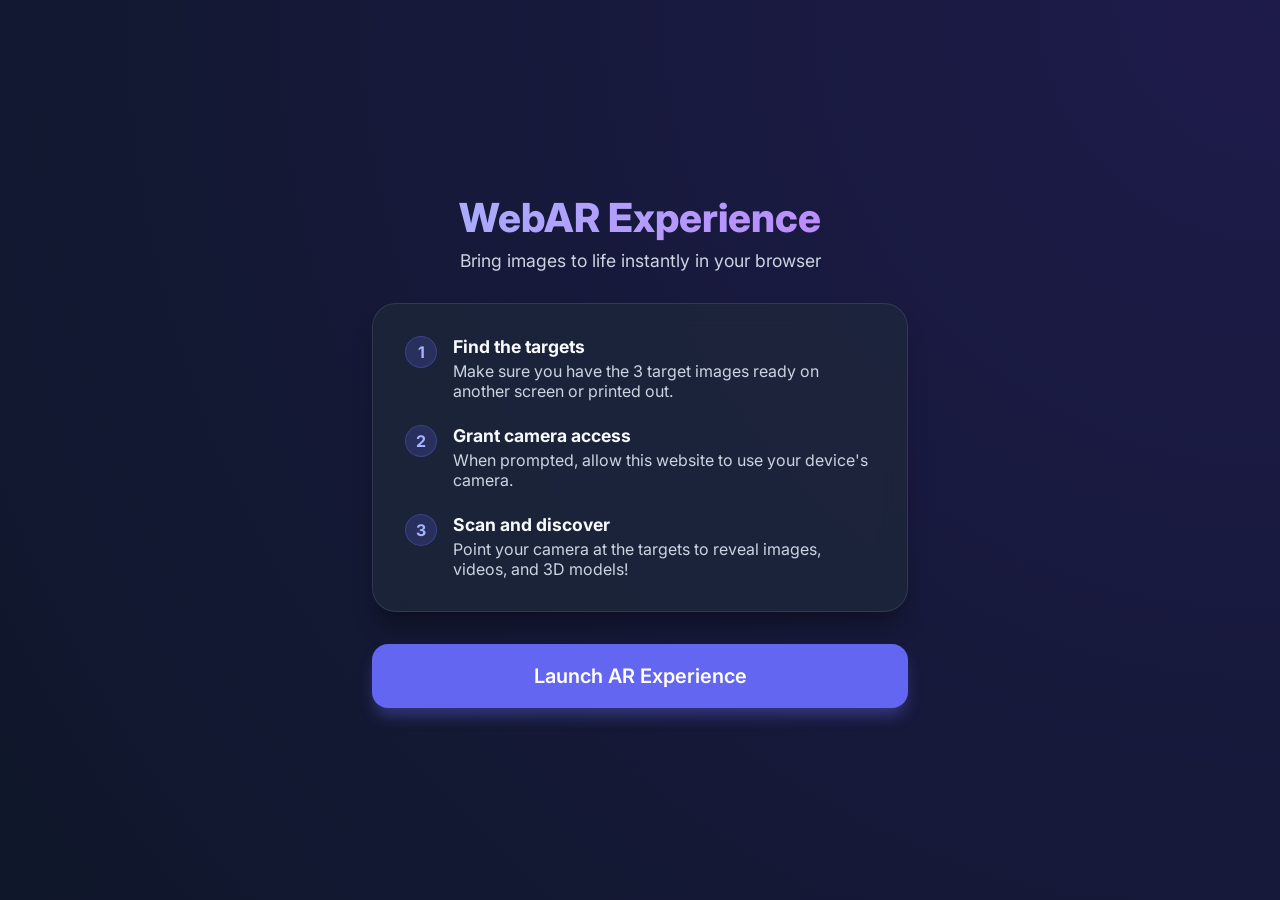
<file: index.html>
<!DOCTYPE html>
<html lang="en">
<head>
  <meta charset="UTF-8">
  <meta name="viewport" content="width=device-width, initial-scale=1.0, maximum-scale=1.0, user-scalable=no">
  <title>MindAR Experience</title>
  <link href="https://fonts.googleapis.com/css2?family=Inter:wght@400;500;600;800&display=swap" rel="stylesheet">
  <link rel="stylesheet" href="./css/style.css">
</head>
<body>
  <div class="container">
    <header class="header">
      <h1 class="title">WebAR Experience</h1>
      <p class="subtitle">Bring images to life instantly in your browser</p>
    </header>

    <main class="glass-card">
      <ul class="instructions">
        <li>
          <div class="step-number">1</div>
          <div class="step-text">
            <h3>Find the targets</h3>
            <p>Make sure you have the 3 target images ready on another screen or printed out.</p>
          </div>
        </li>
        <li>
          <div class="step-number">2</div>
          <div class="step-text">
            <h3>Grant camera access</h3>
            <p>When prompted, allow this website to use your device's camera.</p>
          </div>
        </li>
        <li>
          <div class="step-number">3</div>
          <div class="step-text">
            <h3>Scan and discover</h3>
            <p>Point your camera at the targets to reveal images, videos, and 3D models!</p>
          </div>
        </li>
      </ul>
    </main>

    <a href="ar.html" class="btn-primary">Launch AR Experience</a>
  </div>
</body>
</html>
</file>
<file: css/style.css>
:root {
  --primary: #6366f1;
  --primary-hover: #4f46e5;
  --bg-dark: #0f172a;
  --card-bg: rgba(30, 41, 59, 0.7);
  --text-light: #f8fafc;
  --text-muted: #cbd5e1;
}

* {
  margin: 0;
  padding: 0;
  box-sizing: border-box;
  font-family: 'Inter', -apple-system, BlinkMacSystemFont, 'Segoe UI', Roboto, Helvetica, Arial, sans-serif;
}

body {
  background-color: var(--bg-dark);
  color: var(--text-light);
  min-height: 100vh;
  display: flex;
  flex-direction: column;
  align-items: center;
  background-image: radial-gradient(circle at top right, #1e1b4b, #0f172a);
  overflow-x: hidden;
}

.container {
  width: 100%;
  max-width: 600px;
  padding: 2rem;
  margin: auto;
}

.header {
  text-align: center;
  margin-bottom: 2rem;
  animation: fadeInDown 0.8s ease-out;
}

.title {
  font-size: 2.5rem;
  font-weight: 800;
  background: linear-gradient(135deg, #a5b4fc, #c084fc);
  -webkit-background-clip: text;
  -webkit-text-fill-color: transparent;
  margin-bottom: 0.5rem;
}

.subtitle {
  color: var(--text-muted);
  font-size: 1.1rem;
}

.glass-card {
  background: var(--card-bg);
  backdrop-filter: blur(12px);
  -webkit-backdrop-filter: blur(12px);
  border: 1px solid rgba(255, 255, 255, 0.1);
  border-radius: 1.5rem;
  padding: 2rem;
  margin-bottom: 2rem;
  box-shadow: 0 20px 25px -5px rgba(0, 0, 0, 0.3), 0 8px 10px -6px rgba(0, 0, 0, 0.1);
  animation: fadeInUp 0.8s ease-out 0.2s both;
}

.instructions {
  list-style: none;
}

.instructions li {
  display: flex;
  align-items: flex-start;
  margin-bottom: 1.5rem;
  color: var(--text-muted);
}

.instructions li:last-child {
  margin-bottom: 0;
}

.step-number {
  background: rgba(99, 102, 241, 0.2);
  color: #a5b4fc;
  min-width: 32px;
  height: 32px;
  border-radius: 50%;
  display: flex;
  align-items: center;
  justify-content: center;
  font-weight: bold;
  margin-right: 1rem;
  flex-shrink: 0;
  border: 1px solid rgba(99, 102, 241, 0.3);
}

.step-text h3 {
  color: var(--text-light);
  margin-bottom: 0.25rem;
  font-size: 1.1rem;
}

.btn-primary {
  display: block;
  width: 100%;
  padding: 1.25rem;
  background: var(--primary);
  color: white;
  text-align: center;
  text-decoration: none;
  font-size: 1.25rem;
  font-weight: 600;
  border-radius: 1rem;
  border: none;
  cursor: pointer;
  transition: all 0.3s ease;
  box-shadow: 0 10px 15px -3px rgba(99, 102, 241, 0.4);
  animation: fadeInUp 0.8s ease-out 0.4s both;
  position: relative;
  overflow: hidden;
}

.btn-primary:hover {
  background: var(--primary-hover);
  transform: translateY(-2px);
  box-shadow: 0 15px 20px -3px rgba(99, 102, 241, 0.5);
}

.btn-primary::after {
  content: '';
  position: absolute;
  top: 0;
  left: -100%;
  width: 50%;
  height: 100%;
  background: linear-gradient(to right, rgba(255,255,255,0) 0%, rgba(255,255,255,0.2) 50%, rgba(255,255,255,0) 100%);
  transform: skewX(-25deg);
  animation: shimmer 3s infinite;
}

/* Animations */
@keyframes fadeInDown {
  from { opacity: 0; transform: translateY(-20px); }
  to { opacity: 1; transform: translateY(0); }
}

@keyframes fadeInUp {
  from { opacity: 0; transform: translateY(20px); }
  to { opacity: 1; transform: translateY(0); }
}

@keyframes shimmer {
  0% { left: -100%; }
  20% { left: 200%; }
  100% { left: 200%; }
}

/* AR UI Overlay Styles */
#ar-ui {
  position: fixed;
  top: 0;
  left: 0;
  width: 100%;
  height: 100%;
  z-index: 10;
  pointer-events: none; /* Let clicks pass through to AR scene */
  display: flex;
  flex-direction: column;
  justify-content: space-between;
  padding: 1.5rem;
}

.btn-back {
  pointer-events: auto;
  align-self: flex-start;
  background: rgba(0, 0, 0, 0.5);
  backdrop-filter: blur(8px);
  color: white;
  border: 1px solid rgba(255, 255, 255, 0.2);
  padding: 0.75rem 1.5rem;
  border-radius: 2rem;
  font-weight: 600;
  text-decoration: none;
  transition: background 0.3s;
}

.btn-back:hover {
  background: rgba(0, 0, 0, 0.7);
}

.scanning-indicator {
  align-self: center;
  background: rgba(30, 41, 59, 0.8);
  backdrop-filter: blur(8px);
  color: white;
  padding: 0.75rem 2rem;
  border-radius: 2rem;
  font-weight: 500;
  display: flex;
  align-items: center;
  gap: 0.75rem;
  animation: pulse 2s infinite;
}

.dot-flashing {
  width: 8px;
  height: 8px;
  border-radius: 50%;
  background-color: var(--primary);
  animation: dot-flashing 1s infinite linear alternate;
}

@keyframes pulse {
  0% { box-shadow: 0 0 0 0 rgba(99, 102, 241, 0.4); }
  70% { box-shadow: 0 0 0 10px rgba(99, 102, 241, 0); }
  100% { box-shadow: 0 0 0 0 rgba(99, 102, 241, 0); }
}

@keyframes dot-flashing {
  0% { opacity: 0.2; }
  100% { opacity: 1; }
}

.hidden {
  display: none !important;
}
</file>
